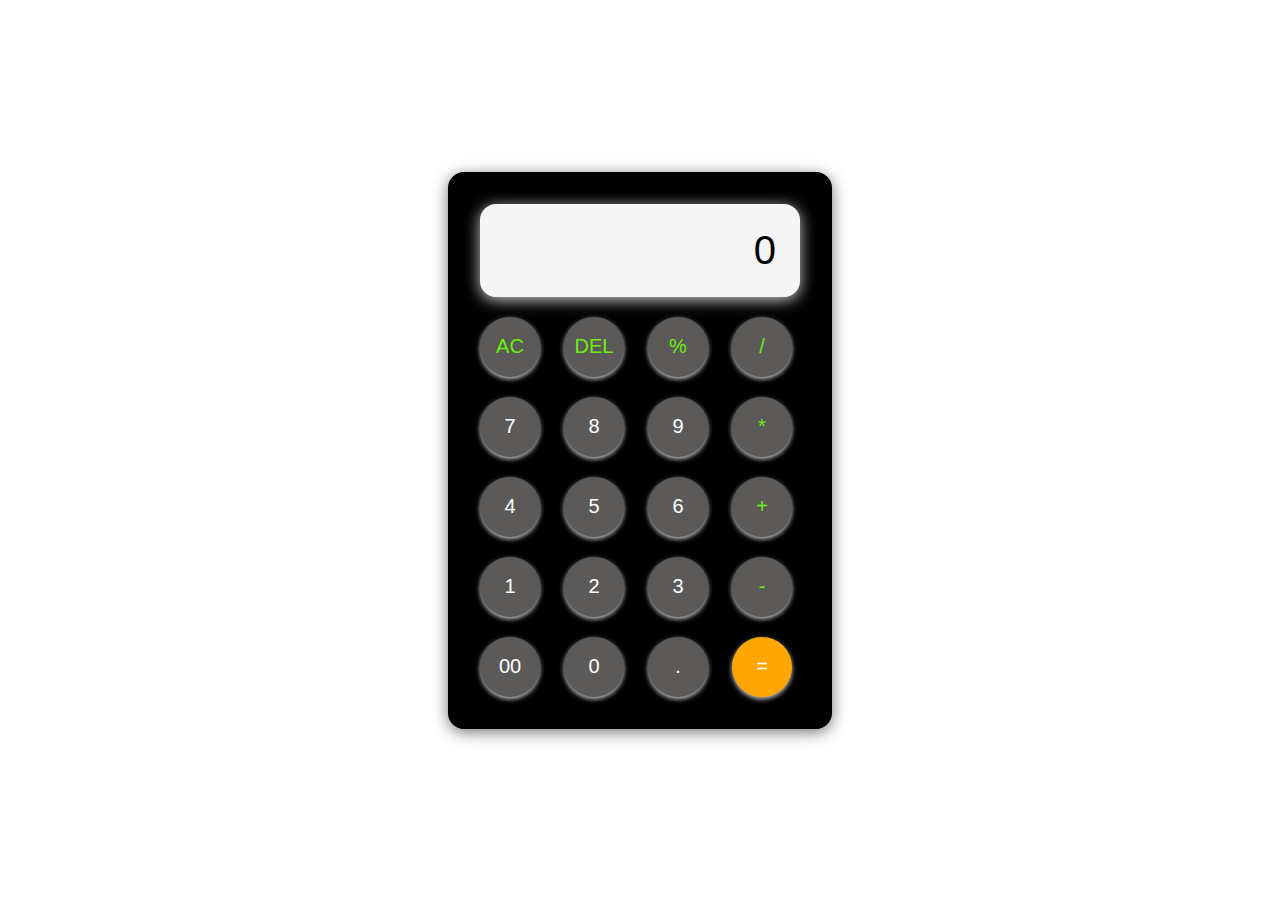
<file: calc/index.html>
<!DOCTYPE html>
<html lang="en">
<head>
    <meta charset="UTF-8">
    <meta name="viewport" content="width=device-width, initial-scale=1.0">
    <title>Calculator</title>
    <link rel="stylesheet" href="style.css" />
</head>
<body>
    <div class="container">
      <div class="calculator">
           <input type="text" id="inputBox" placeholder="0"/>
        <div class="row">
            <button class="button operator">AC</button>
            <button class="button operator">DEL</button>
            <button class="button operator">%</button>
            <button class="button operator">/</button>
        </div>
        <div class="row">
            <button class="button">7</button>
            <button class="button">8</button>
            <button class="button">9</button>
            <button class="button operator">*</button>
        </div>
        <div class="row">
            <button class="button">4</button>
            <button class="button">5</button>
            <button class="button">6</button>
            <button class="button operator">+</button>
        </div>
        <div class="row">
            <button class="button">1</button>
            <button class="button">2</button>
            <button class="button">3</button>
            <button class="button operator">-</button>
        </div>
        <div class="row">
            <button class="button">00</button>
            <button class="button">0</button>
            <button class="button">.</button>
            <button class="button equal">=</button>
        </div>
      </div>
    </div>
    <script src="script.js"></script>
</body>
</html>
</file>
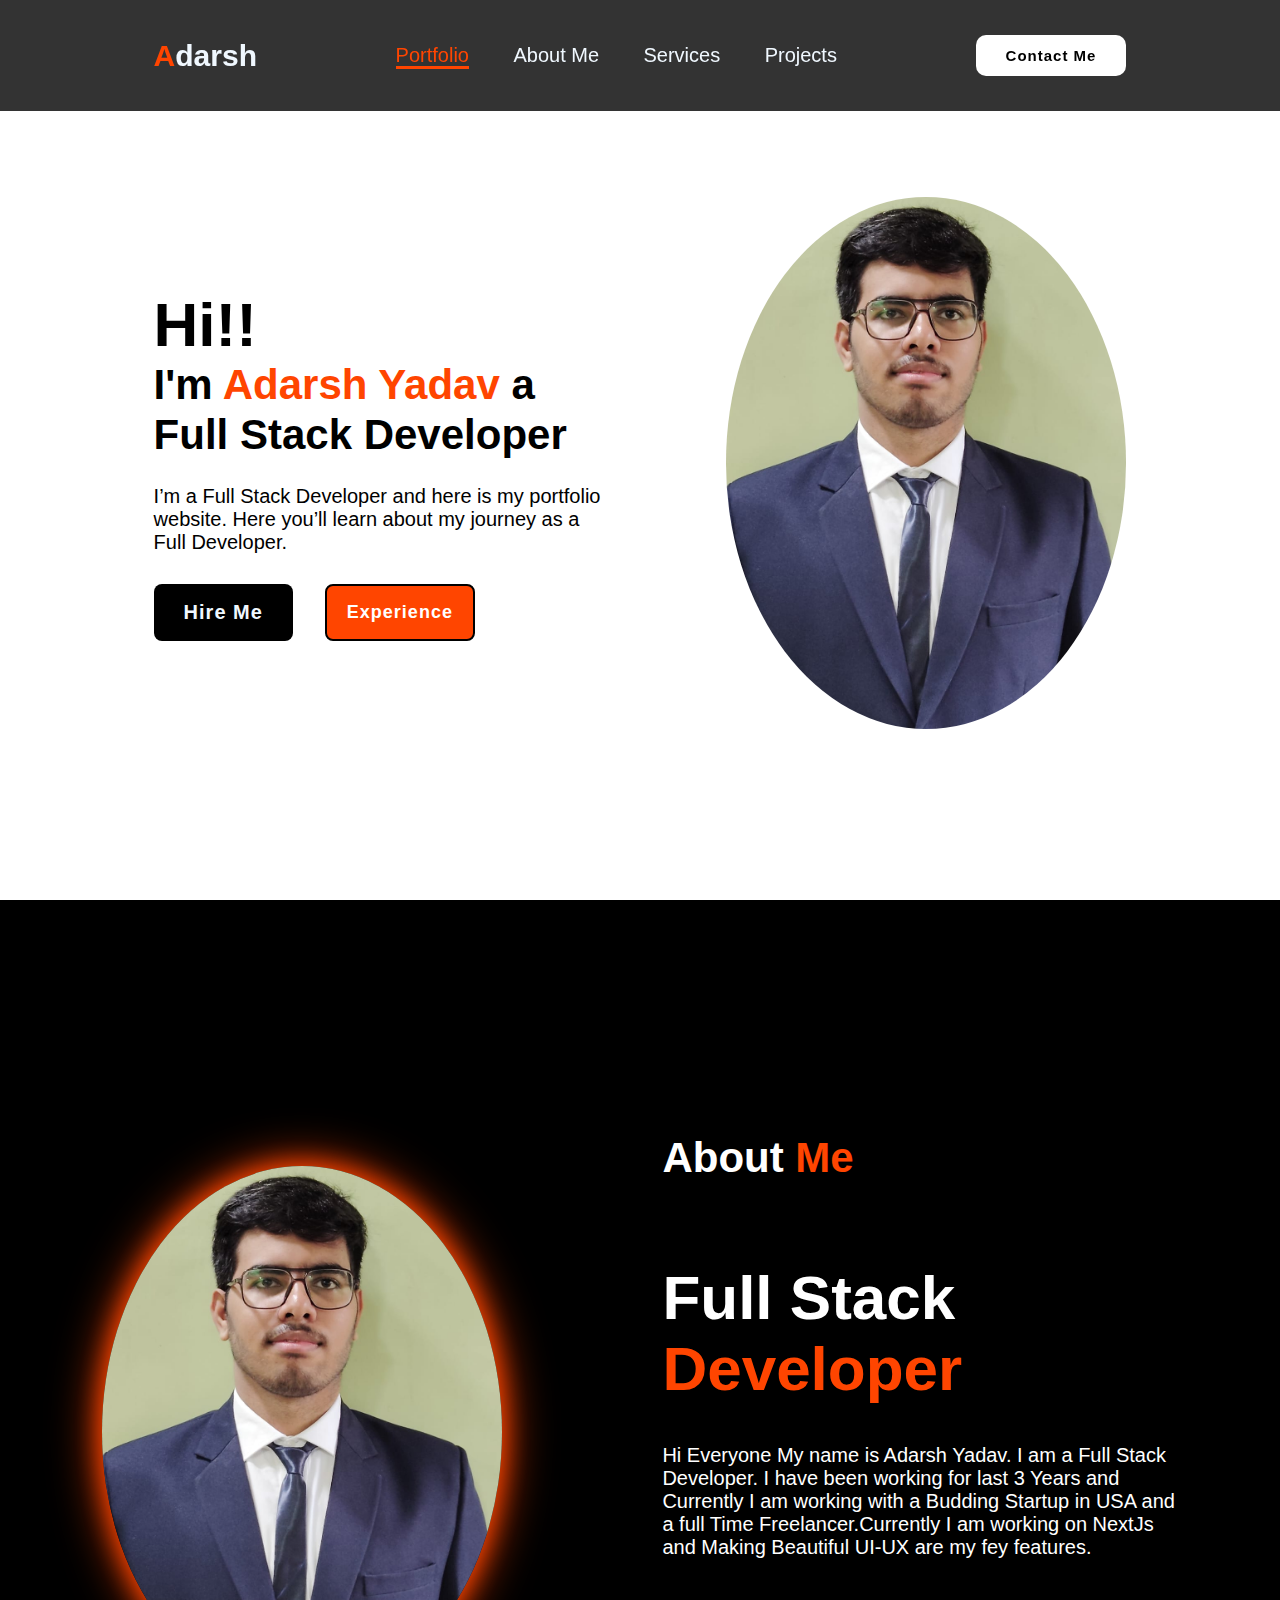
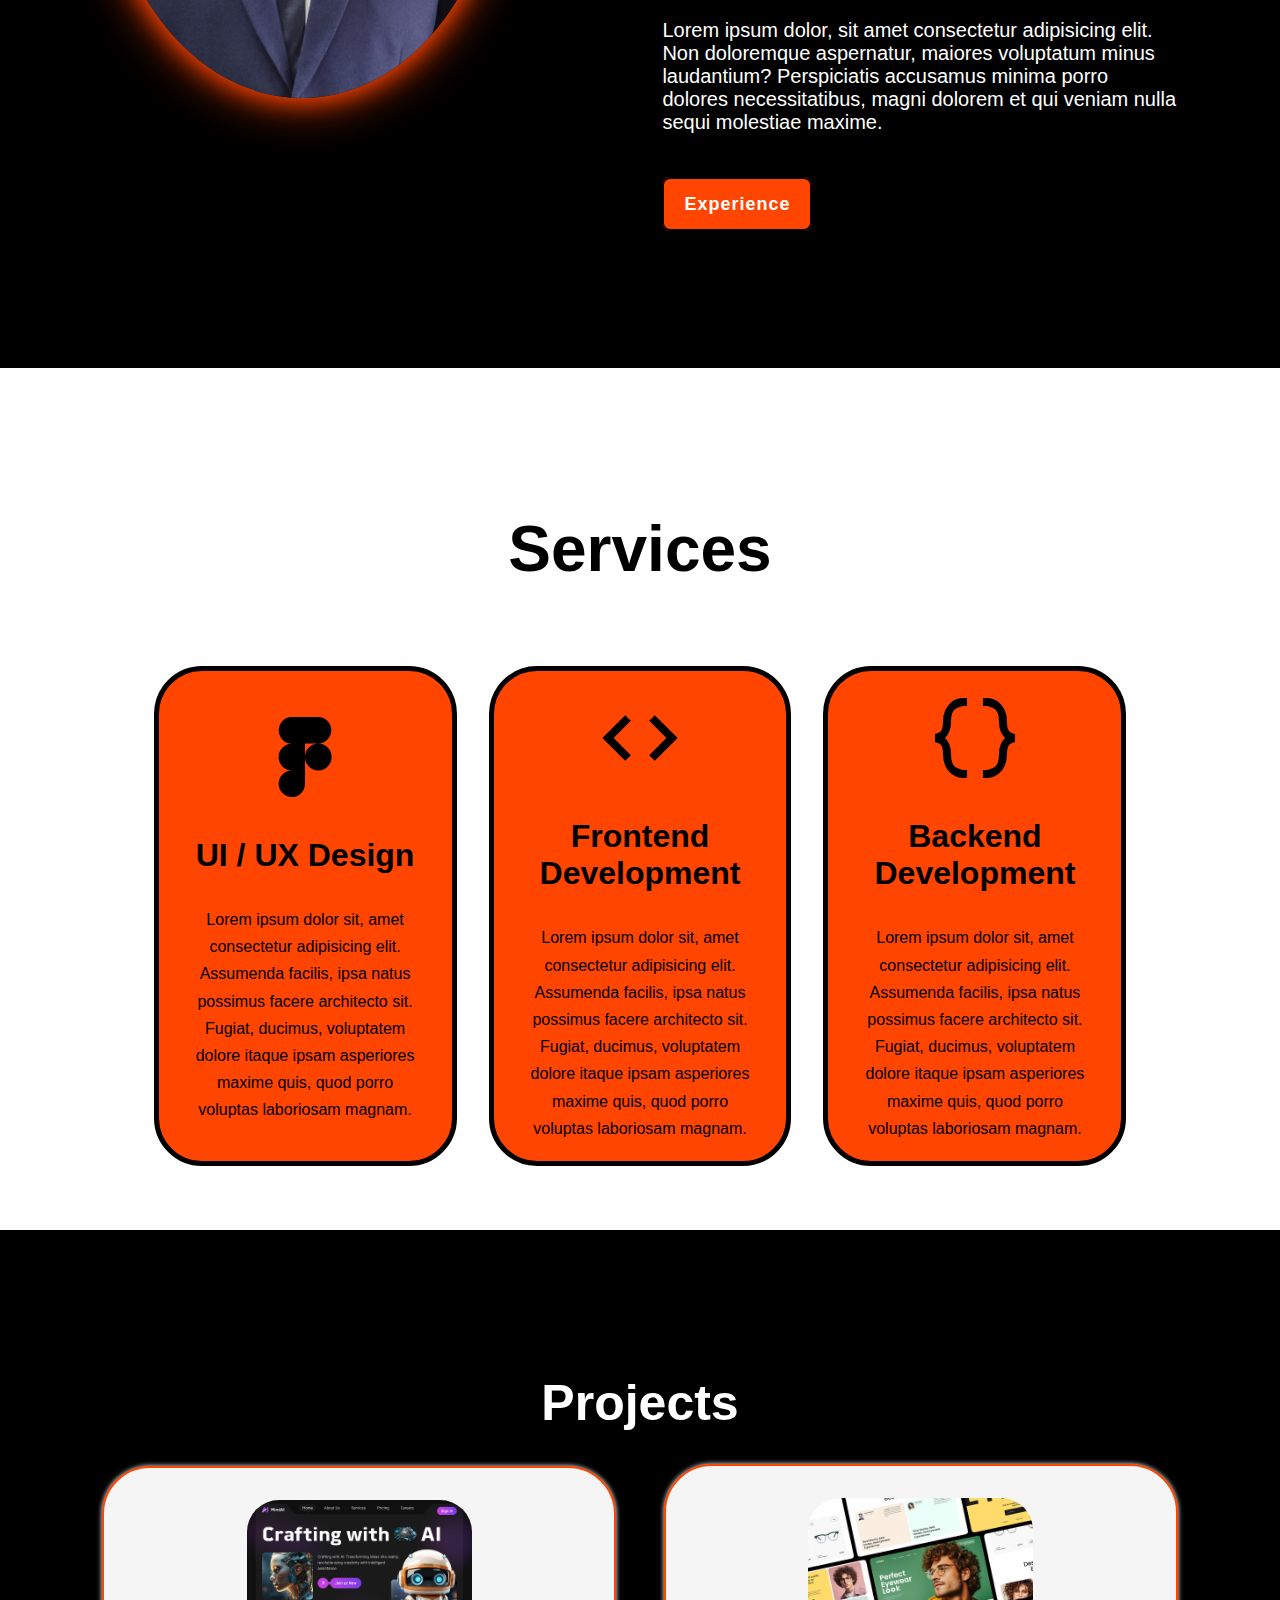
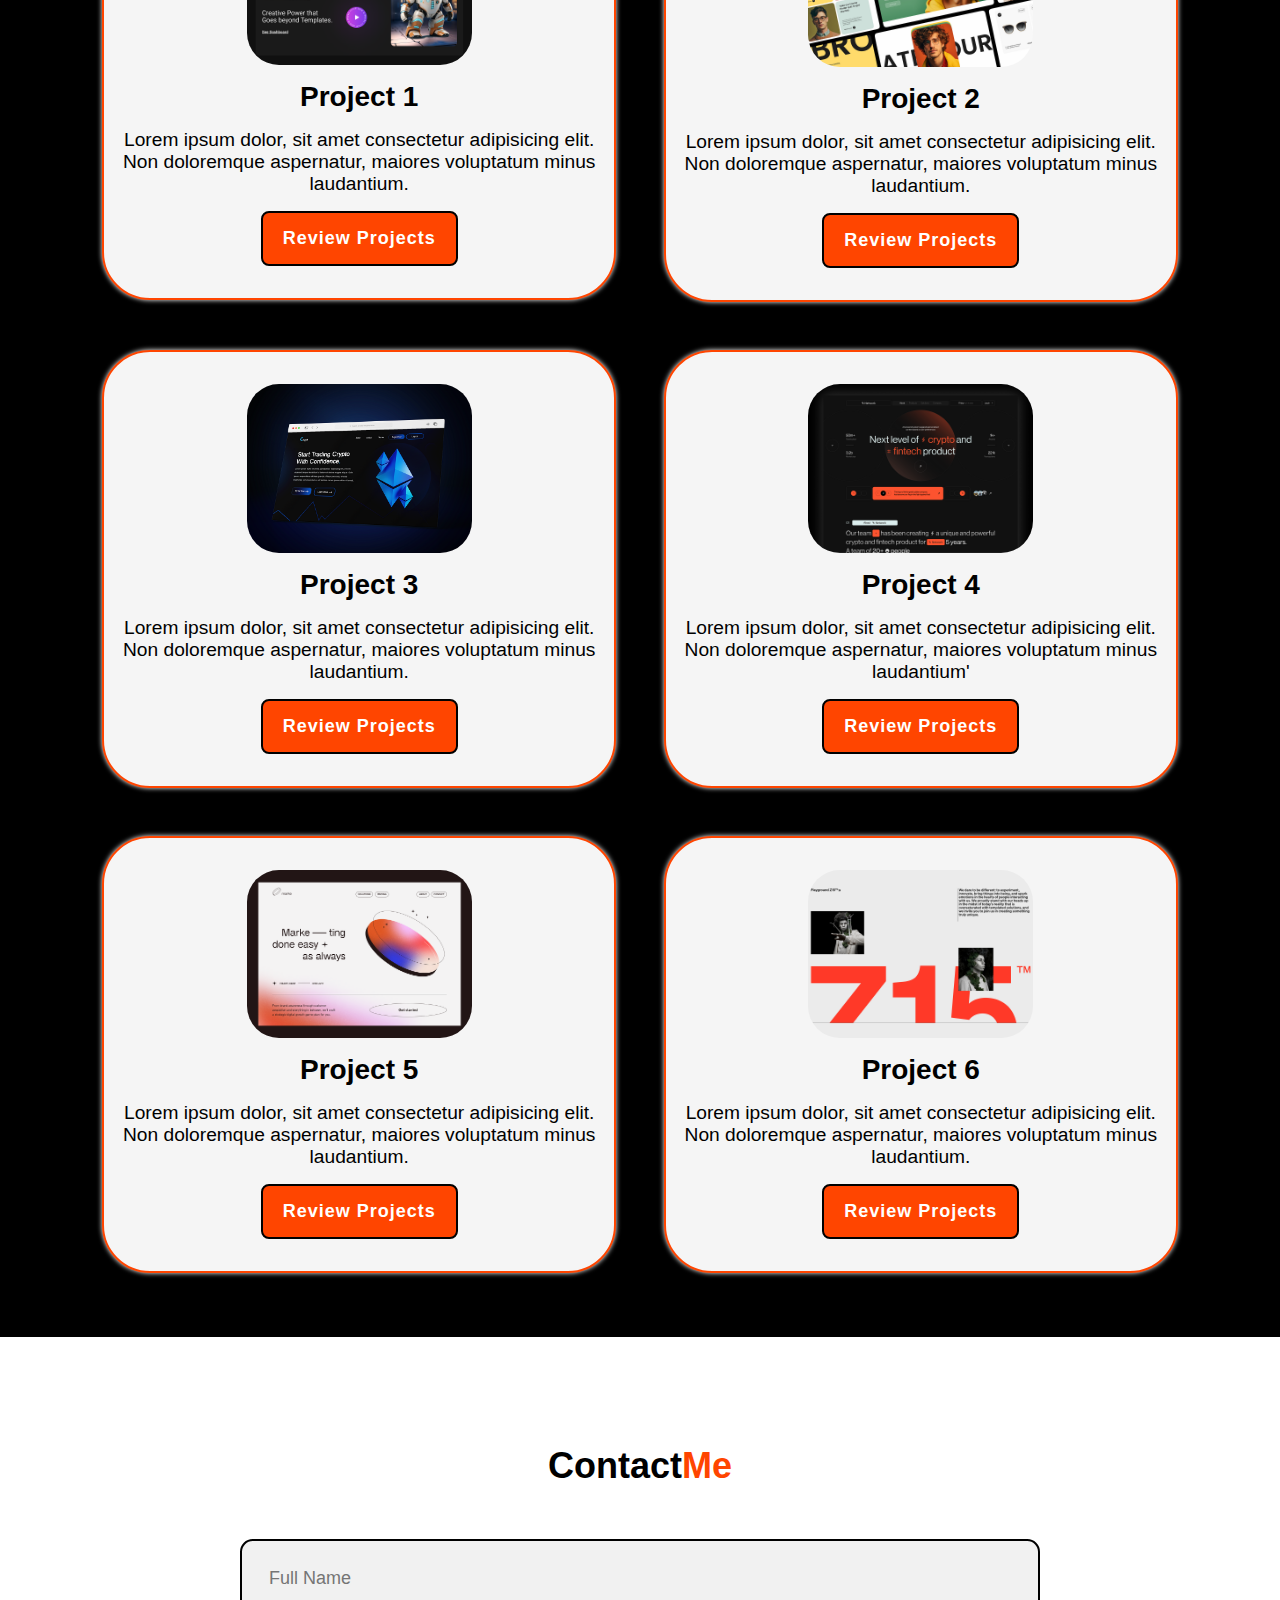
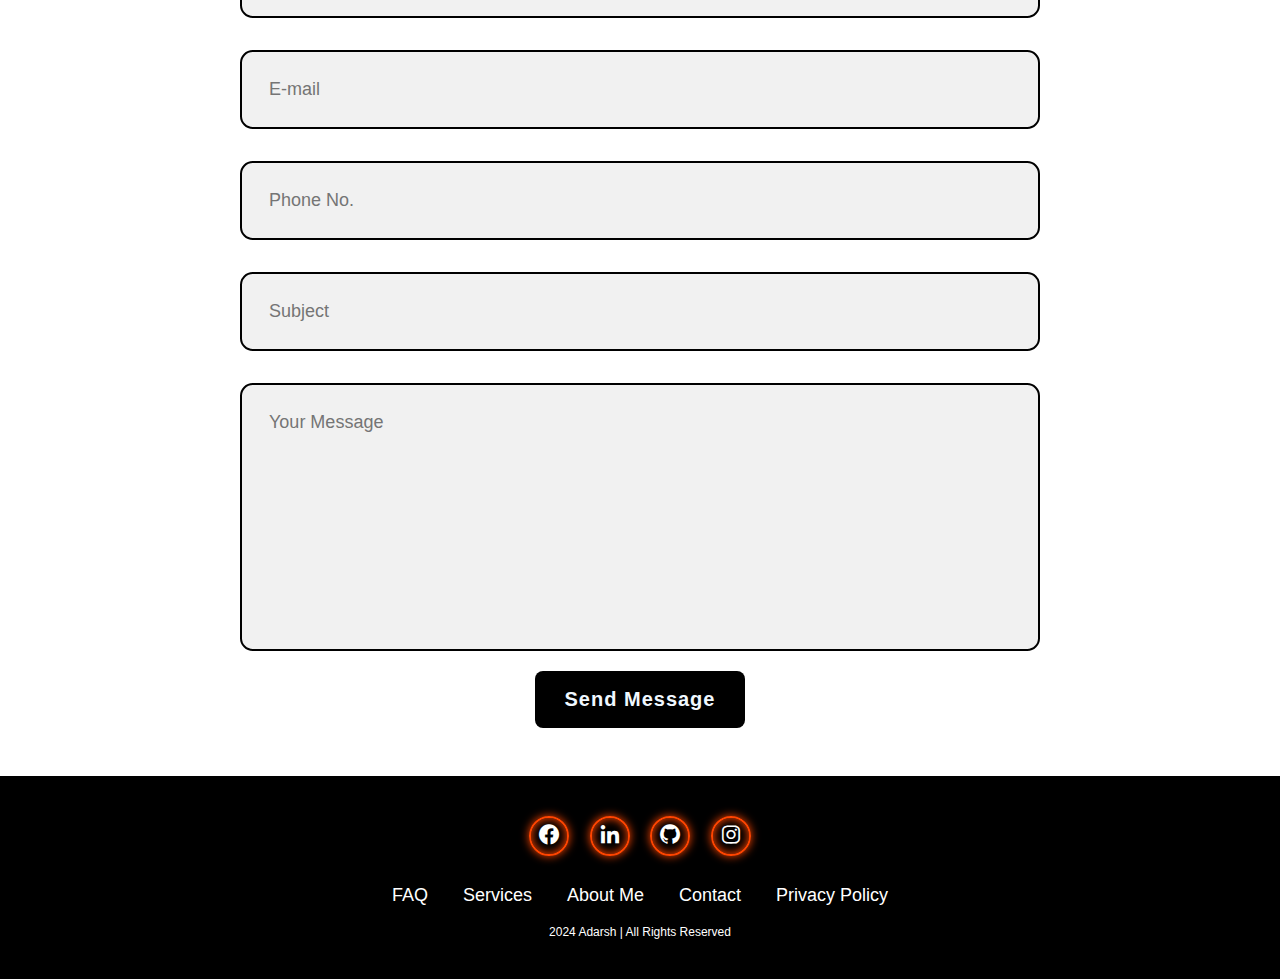
<file: portfolio/index.html>
<!DOCTYPE html>
<html lang="en">
<head>
    <meta charset="UTF-8">
    <meta name="viewport" content="width=device-width, initial-scale=1.0">
    <title>MY PORTFOLIO</title>
    <link rel="stylesheet" href="style.css">
    <link rel="shortcut icon" href="image/logo.jpg" type="image/x-icon">
    <link href='https://unpkg.com/boxicons@2.0.7/css/boxicons.min.css' rel='stylesheet'>
</head>
<body>



    <header class="header">
        <a href="#" class="logo"><span>A</span>darsh</a>

        <nav class="navbar">
          <li>
            <a href="#home" class="active">Portfolio</a>
            <a href="#about">About Me</a>
            <a href="#services">Services</a>
            <a href="#projects">Projects</a>
          </li>
        </nav>
       
        <a href="#contact" class="contact">Contact Me</a>

    </header>


    <section class="home" id="home">

        <div class="home-content">
            <h3>Hi!!</h3>
            <h1> I'm <span>Adarsh Yadav</span> a Full Stack Developer</h1>
            <p>I’m a Full Stack Developer and here is my portfolio website. Here
                you’ll learn about my journey as a Full Developer.</p>
            
                <div class="btn-box">
                <button class="btn-1">Hire Me</button>
                <button class="btn-2">Experience</button>
            </div>

        </div>

        <div class="img-box">
            <img src="image/per.jpeg" alt="">
        </div>

    </section>


    
    <section class="about" id="about">

        <div class="about-img">
            <img src="image/per.jpeg" alt="">
        </div>

        <div class="about-content">
            <h2 class="heading">About <span> Me</span></h2>
            <h3>Full Stack  <span> Developer</span></h3>
            <p>
              Hi Everyone My name is Adarsh Yadav. I am a Full Stack Developer.
              I have been working for last 3 Years and Currently I am working 
              with a Budding Startup in USA and a full Time Freelancer.Currently
              I am working on NextJs and Making Beautiful UI-UX are my fey 
              features.</p>
            <p>
              Lorem ipsum dolor, sit amet consectetur adipisicing elit. Non
              doloremque aspernatur, maiores voluptatum minus laudantium?
              Perspiciatis accusamus minima porro dolores necessitatibus, magni
              dolorem et qui veniam nulla sequi molestiae maxime.
            </p>
            <a href="#" class="btn-2">Experience</a>

        </div>

    </section>




    <section class="services" id="services">
      <h2 class="heading">Services</h2>

      <div class="services-container">
        <div class="service-box">
          <div class="service-info">
            <i class="bx bxl-figma"></i>
            <h4>UI / UX Design</h4>
            <p>Lorem ipsum dolor sit, amet 
              consectetur adipisicing elit. 
              Assumenda facilis, ipsa natus 
              possimus facere architecto sit. 
              Fugiat, ducimus, voluptatem 
              dolore itaque ipsam asperiores 
              maxime quis, quod porro voluptas 
              laboriosam magnam.</p>
          </div>
        </div>
        <div class="service-box">
          <div class="service-info">
            <i class="bx bx-code"></i>
            <h4>Frontend Development</h4>
            <p>Lorem ipsum dolor sit, amet 
              consectetur adipisicing elit. 
              Assumenda facilis, ipsa natus 
              possimus facere architecto sit. 
              Fugiat, ducimus, voluptatem 
              dolore itaque ipsam asperiores 
              maxime quis, quod porro voluptas 
              laboriosam magnam.</p>
          </div>
        </div>
        <div class="service-box">
          <div class="service-info">
            <i class="bx bx-code-curly"></i>
            <h4>Backend Development</h4>
            <p>Lorem ipsum dolor sit, amet 
              consectetur adipisicing elit. 
              Assumenda facilis, ipsa natus 
              possimus facere architecto sit. 
              Fugiat, ducimus, voluptatem 
              dolore itaque ipsam asperiores 
              maxime quis, quod porro voluptas 
              laboriosam magnam.</p>
          </div>
        </div>
      </div>

    </section>




    <section class="projects" id="projects">
      
      <h2 class="heading">Projects</h2>
      
      <div class="projects-box">

        <div class="project-card">          
          <img src="image/project1.png" alt="">
          <h3>Project 1</h3> 
          <p>Lorem ipsum dolor, sit amet consectetur adipisicing elit.
          Non doloremque aspernatur, maiores voluptatum minus laudantium.
          </p>
          <div class="btn-2">Review Projects</div>
        </div>

        <div class="project-card">
          <img src="image/project2.png" alt="">
          <h3>Project 2</h3>
          <p>Lorem ipsum dolor, sit amet consectetur adipisicing elit.
          Non doloremque aspernatur, maiores voluptatum minus laudantium.
          </p>
          <div class="btn-2">Review Projects</div>
        </div>

        <div class="project-card">
          <img src="image/project3.png" alt="">
          <h3>Project 3</h3>
          <p>Lorem ipsum dolor, sit amet consectetur adipisicing elit.
          Non doloremque aspernatur, maiores voluptatum minus laudantium.
          </p>
          <div class="btn-2">Review Projects</div>
        </div>

        <div class="project-card">
          <img src="image/project4.png" alt="">
          <h3>Project 4</h3>
          <p>Lorem ipsum dolor, sit amet consectetur adipisicing elit.
          Non doloremque aspernatur, maiores voluptatum minus laudantium'
          </p>
          <div class="btn-2">Review Projects</div>
        </div>

        <div class="project-card">
          <img src="image/project5.png" alt="">
          <h3>Project 5</h3>
          <p>Lorem ipsum dolor, sit amet consectetur adipisicing elit.
          Non doloremque aspernatur, maiores voluptatum minus laudantium.
          </p>
          <div class="btn-2">Review Projects</div>
        </div>

        <div class="project-card">
          <img src="image/project6.png" alt="">
          <h3>Project 6</h3>
          <p>Lorem ipsum dolor, sit amet consectetur adipisicing elit.
          Non doloremque aspernatur, maiores voluptatum minus laudantium.
          </p>
          <div class="btn-2">Review Projects</div>
        </div>

      </div>
    </section>




    <section class="contact-form" id="contact">
      <h2 class="contact-me">Contact<span>Me</span></h2>
      <form action="#">

        <div class="input-box">
          <input Type="text" placeholder="Full Name">
          <input type="email" placeholder="E-mail">
        </div>

        <div class="input-box">
          <input type="number" placeholder="Phone No.">
          <input type="text" placeholder="Subject">
        </div>

        <textarea name="" id="" cols="" rows="10" placeholder="Your Message"></textarea>
        <input type="submit" value="Send Message" Class="btn-1">

      </form>

    </section>



    <footer class="footer">
      <div class="social">
        <a href="#"><i class='bx bxl-facebook-circle'></i></i></a>
        <a href="#"><i class='bx bxl-linkedin'></i></a>
        <a href="#"><i class='bx bxl-github'></i></a>
        <a href="#"><i class='bx bxl-instagram'></i></a>
      </div>

      <ul class="list">
        <li>
          <a href="#">FAQ</a>
        </li>
        <li>
          <a href="#services">Services</a>
        </li>
        <li>
          <a href="#about">About Me</a>
        </li>
        <li>
          <a href="#contact">Contact</a>
        </li>
        <li>
          <a href="#">Privacy Policy</a>
        </li>
      </ul>
      <p class="copyright">2024 Adarsh | All Rights Reserved</p>
    </footer>
  
  
  
    <script>
      window.addEventListener('scroll', function() {
          var header = document.querySelector('.header');
          if (window.scrollY > 0) {
              header.classList.add('header-scroll');
          } else {
              header.classList.remove('header-scroll');
          }
      });
    </script>
</body>
</html>
</file>
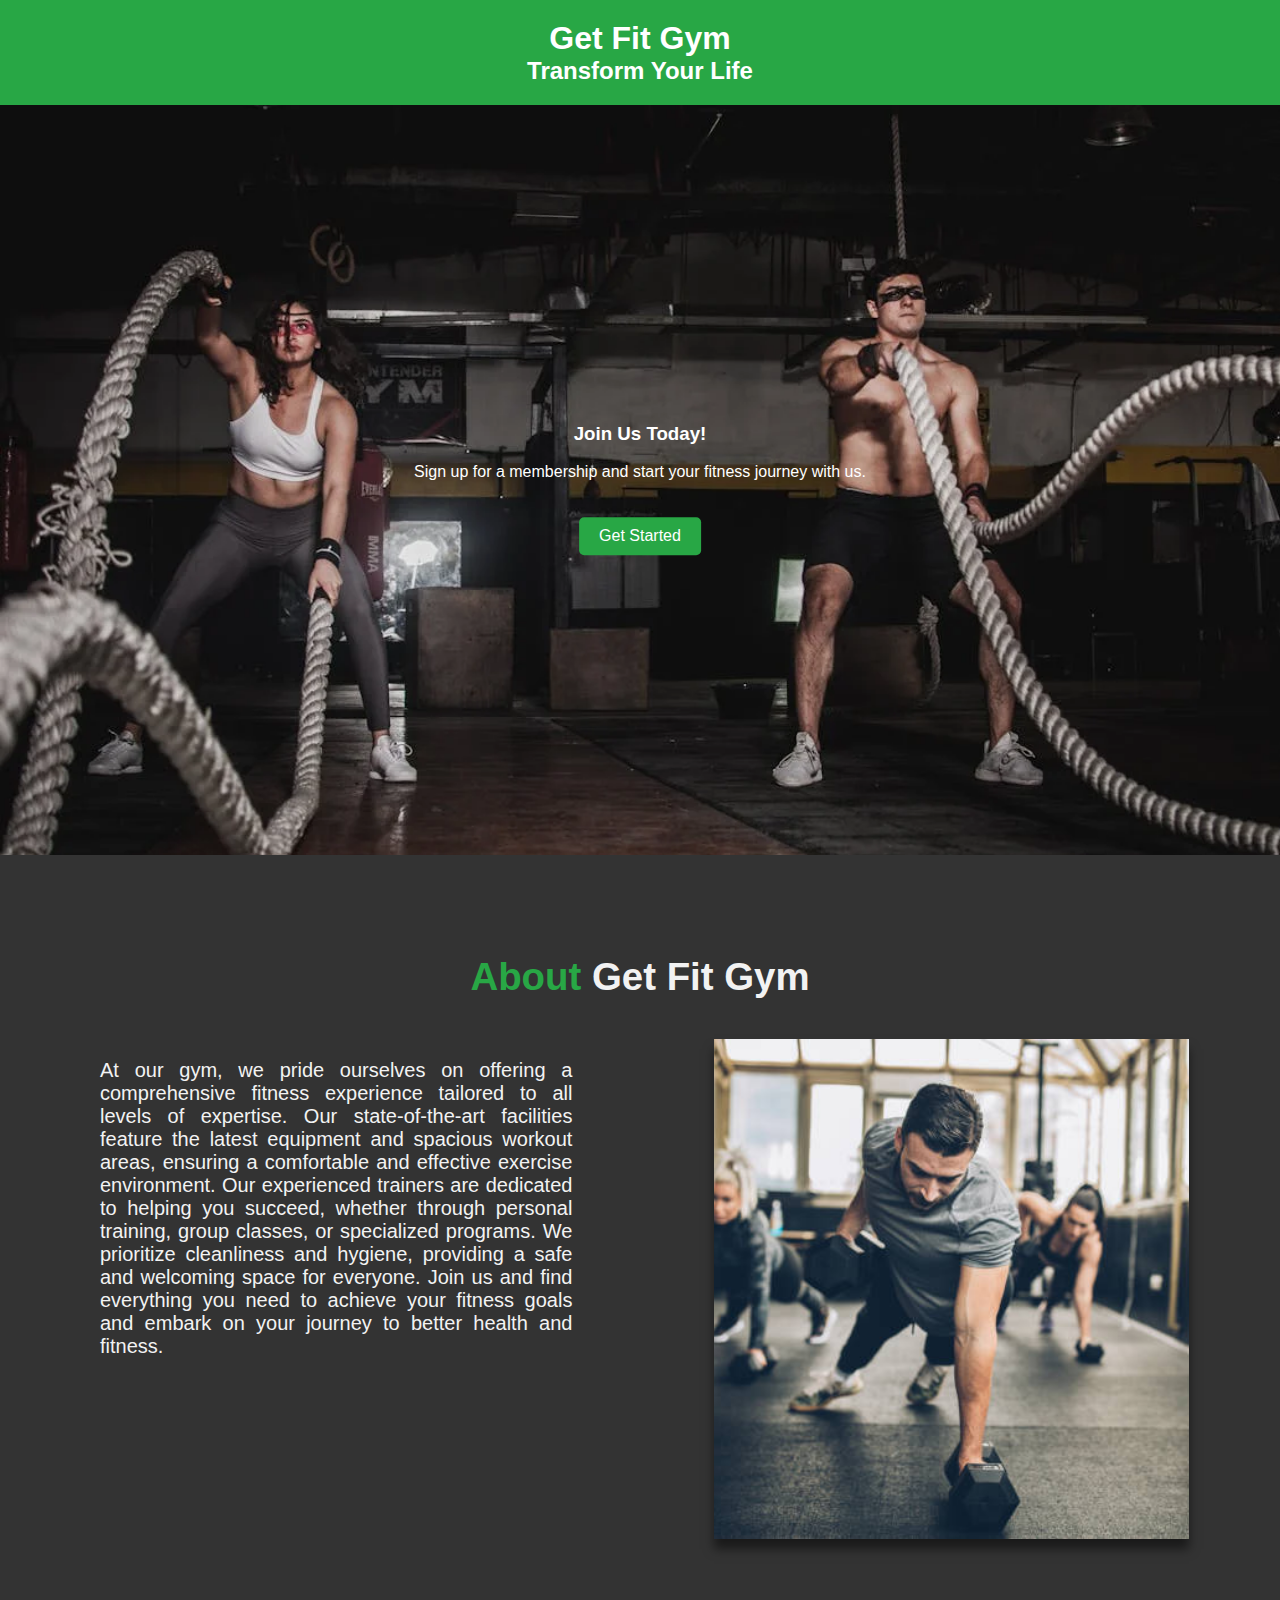
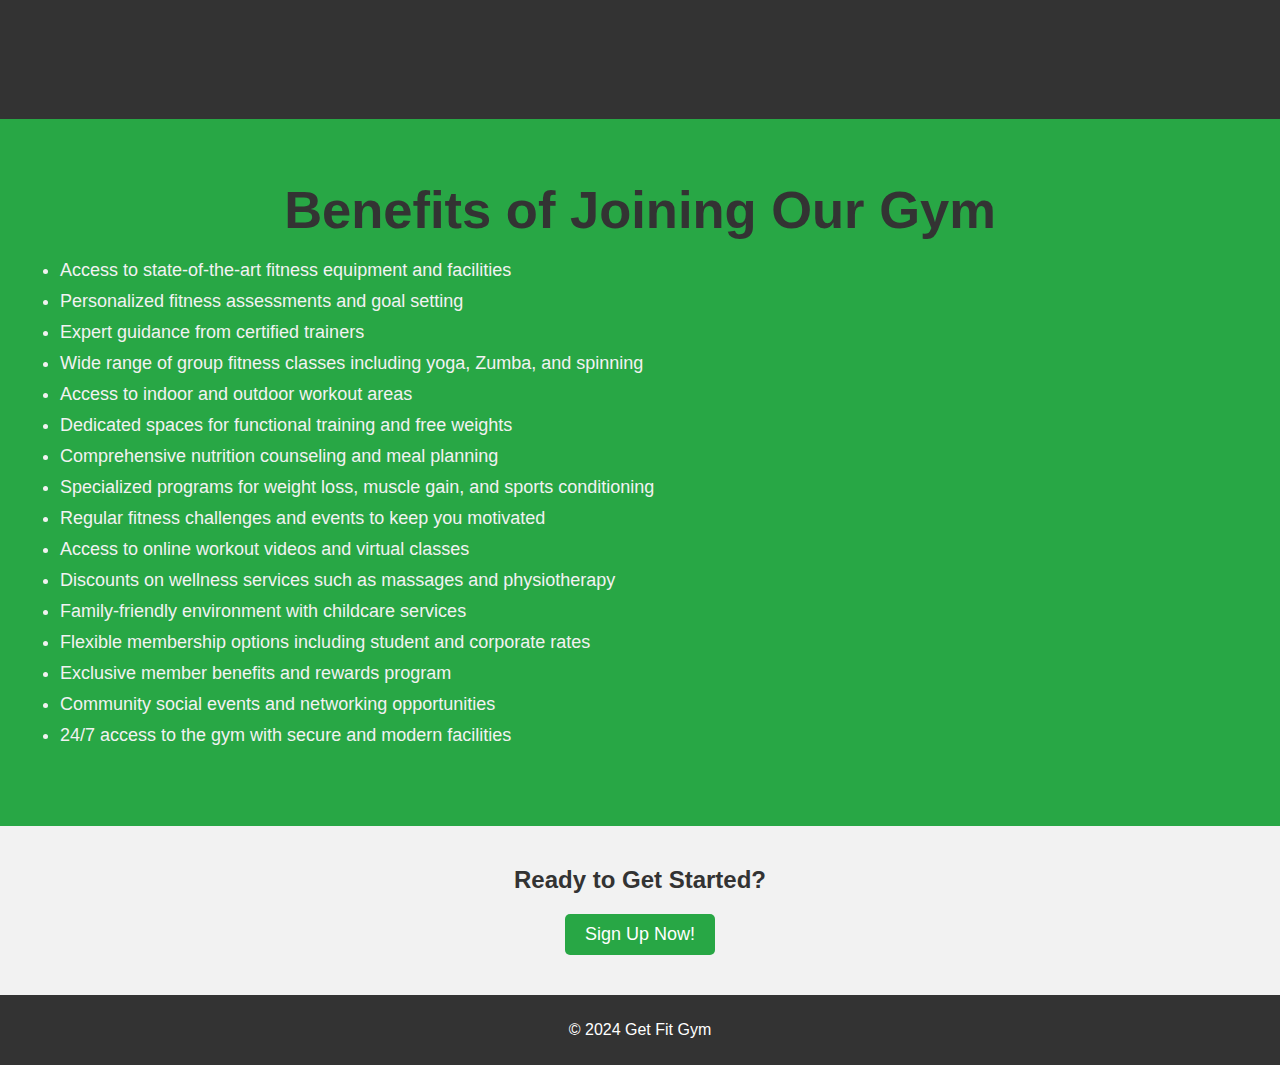
<file: landing page/first.html>
<!DOCTYPE html>
<html lang="en">
<head>
  <meta charset="UTF-8">
  <meta name="viewport" content="width=device-width, initial-scale=1.0">
  <title>Get Fit Gym - Transform Your Life</title>
  <link rel="stylesheet" href="styles.css">
</head>
<body>

  <header>
    <h1>Get Fit Gym</h1>
    <h2>Transform Your Life</h2>
  </header>

  <section class="hero" id="main">
    <img src="images/pic2.webp" alt="Gym hero image">
    <div class="hero-text">
      <h3>Join Us Today!</h3>
      <p>Sign up for a membership and start your fitness journey with us.</p>
      <a href="#main">Get Started</a>
    </div>
  </section>

  <section class="about" id="about">
    <div class="main">
      <h2><span>About</span> Get Fit Gym</h2>
    </div>
    <div class="content">
      <div class="cols">
        <p>At our gym, we pride ourselves on offering a comprehensive fitness experience tailored to all levels of expertise. 
          Our state-of-the-art facilities feature the latest equipment and spacious workout areas, ensuring a comfortable and 
          effective exercise environment. Our experienced trainers are dedicated to helping you succeed, whether through 
          personal training, group classes, or specialized programs. We prioritize cleanliness and hygiene, providing a safe 
          and welcoming space for everyone. Join us and find everything you need to achieve your fitness goals and embark on 
          your journey to better health and fitness.</p>
      </div>
      <div class="cols">
        <div class="box">
          <img src="images/pic3.jpg" alt="About our gym">
        </div>
      </div>
    </div>
  </section>

  <section class="benefits">
    <h2>Benefits of Joining Our Gym</h2>
    <ul>
      <li>Access to state-of-the-art fitness equipment and facilities</li>
      <li>Personalized fitness assessments and goal setting</li>
      <li>Expert guidance from certified trainers</li>
      <li>Wide range of group fitness classes including yoga, Zumba, and spinning</li>
      <li>Access to indoor and outdoor workout areas</li>
      <li>Dedicated spaces for functional training and free weights</li>
      <li>Comprehensive nutrition counseling and meal planning</li>
      <li>Specialized programs for weight loss, muscle gain, and sports conditioning</li>
      <li>Regular fitness challenges and events to keep you motivated</li>
      <li>Access to online workout videos and virtual classes</li>
      <li>Discounts on wellness services such as massages and physiotherapy</li>
      <li>Family-friendly environment with childcare services</li>
      <li>Flexible membership options including student and corporate rates</li>
      <li>Exclusive member benefits and rewards program</li>
      <li>Community social events and networking opportunities</li>
      <li>24/7 access to the gym with secure and modern facilities</li>
    </ul>
  </section>

  <section class="call-to-action">
    <h2>Ready to Get Started?</h2>
    <a href="#main" >Sign Up Now!</a>
  </section>

  <footer>
    <p>&copy; 2024 Get Fit Gym</p>
  </footer>

</body>
</html>
</file>
<file: calc/style.css>
*{
  margin: 0;
  padding: 0;
  box-sizing: border-box;
}
body{
  width: 100%;
  height: 100vh;
  display: flex;
  justify-content: center;
  align-items: center;
  background: #ffffff;
}
.calculator{
  border: 2.5px solid black;
  padding: 20px;
  border-radius: 16px;
  background: black;
  box-shadow: 0px 3px 15px rgba(113, 115, 119, 1);
}
button{
  border: none;
  width: 60px;
  height: 60px;
  margin: 10px;
  border-radius: 75%;
  background: #5b5a58;
  color: #ffffff;
  font-size: 20px;
  cursor: pointer;
  box-shadow: 0 2px 5px rgba(255, 254, 254, 0.8);
  transition: background-color 0.3s ease, transform 0.2s ease;
}
button:active {
  transform: scale(0.95);
}
input{
  width: 320px;
  border: none;
  border-radius: 16px;
  padding: 24px;
  margin: 10px;
  background-color: whitesmoke;
  font-size: 40px;
  text-align: right;
  cursor: pointer;
  box-shadow: 0px 3px 15px rgba(255, 255, 255, 0.8);
 
}
.equal{
  background-color: rgb(255, 166, 0);
}
input::placeholder{
  color:black;
}
.operator{
  color: #6dee0a;
}
</file>
<file: portfolio/style.css>
* {
  margin: 0;
  padding: 0;
  box-sizing: border-box;
  font-family: 'Poppins', sans-serif;
  text-decoration: none;
  list-style: none;
}

.header {
  position: fixed;
  top: 0;
  left: 0;
  width: 100%;
  padding: 35px 12%;
  background: black;
  backdrop-filter: blur(10px); 
  display: flex;
  justify-content: space-between;
  align-items: center;
  z-index: 100;
  transition: background-color 0.3s ease;
  background: rgba(0, 0, 0, 0.8);
}
.header-scroll {
  background-color: rgba(0, 0, 0, 0.5); 
}
.logo {
  font-size: 30px;
  color: aliceblue;
  font-weight: 600;
  transition: 0.2s ease;
}

.logo:hover {
  color: orangered;
  text-shadow: 0 0 25px orangered, 0 0 50px orangered;
  transform: scale(1.1);
}

span {
  color: orangered;
}

.navbar a {
  font-size: 20px;
  color: aliceblue;
  font-weight: 500;
  margin: 0 20px;
  border-bottom: 3px solid transparent;
  transition: 0.3s ease;
}

.navbar a:hover,
.navbar a.active {
  color: orangered;
  border-bottom: 3px solid orangered;
}

.contact {
  padding: 10px 28px;
  background-color: white;
  color: black;
  border: 2px solid transparent;
  border-radius: 10px;
  font-size: 15px;
  letter-spacing: 1px;
  font-weight: 600;
  transition: 0.3s ease;
}

.contact:hover {
  background-color: orangered;
  box-shadow: 0 0 25px orangered;
  color: white;
}

.home {
  width: 100%;
  min-height: 100vh;
  background: white;
  display: flex;
  align-items: center;
  gap: 7em;
  padding: 30px 12% 0;
}

.home-content {
  max-width: 800px;
}

.home-content h3 {
  font-size: 62px;
}

.home-content h1 {
  font-size: 42px;
  line-height: 1.2;
}

.home-content p {
  font-size: 20px;
  margin: 25px 0 30px;
}

.btn-box {
  width: 350px;
  display: flex;
  gap: 2em;
}

.btn-1 {
  padding: 15px 28px;
  background-color: black;
  color: aliceblue;
  border: 2px solid transparent;
  border-radius: 8px;
  font-size: 20px;
  letter-spacing: 1px;
  font-weight: 600;
  transition: 0.3s ease;
  cursor: pointer;
}

.btn-1:hover {
  background-color: white;
  color: black;
  border: 2px solid black;
}

.btn-2 {
  padding: 15px 20px;
  background-color: orangered;
  color: white;
  border: 2px solid black;
  font-size: 18px;
  border-radius: 8px;
  letter-spacing: 1px;
  font-weight: 600;
  transition: 0.3s ease;
  cursor: pointer;
}

.btn-2:hover {
  background-color: white;
  color: orangered;
}

.img-box img {
  border-radius: 50%;
  width: 400px;
}

::-webkit-scrollbar {
  width: 15px;
}

::-webkit-scrollbar-thumb {
  background-color: orangered;
}

::-webkit-scrollbar-track {
  background-color: rgba(0, 0, 0, 0.6);
  width: 50px;
}

.about {
  display: flex;
  justify-content: center;
  align-items: center;
  padding: 12% 8%;
  gap: 10em;
  background: black;
}

.about-content h2 {
  text-align: left;
  color: white;
  font-size: 42px;
}

.about-img img {
  position: relative;
  width: 400px;
  box-shadow: 0 0 25px orangered, 0 0 50px orangered;
  border-radius: 50%;
}

.about-content h3 {
  font-size: 62px;
  color: white;
}

.about-content p {
  color: white;
  font-size: 20px;
  margin: 2em 0 3em;
}

.contact-form h2 {
  text-align: center;
  margin-top: 3em;
  margin-bottom: 1em;
  font-size: 36px;
}

.contact-form form {
  max-width: 50em;
  margin: 1rem auto;
  text-align: center;
  margin-bottom: 3em;
}

.contact-form form .input-box {
  display: flex;
  justify-content: center;
  flex-wrap: wrap;
}

.contact-form form .input-box input,
.contact-form form textarea {
  width: 100%;
  padding: 1.5em;
  font-size: 18px;
  color: black;
  background: rgb(241, 241, 241);
  border: 2px solid black;
  border-radius: 0.8rem;
  margin: 1rem 0;
  resize: none;
}

.footer {
  position: relative;
  bottom: 0;
  width: 100%;
  padding: 40px 0;
  background: black;
}

.footer .social {
  text-align: center;
  padding-bottom: 25px;
  color: white;
}

.footer .social a {
  font-size: 24px;
  color: white;
  border: 2px solid orangered;
  width: 40px;
  height: 40px;
  line-height: 38px;
  display: inline-block;
  text-align: center;
  border-radius: 50%;
  margin: 0 8px;
  box-shadow: inset 0 0 10px orangered, 0 0 10px orangered;
  transition: 0.3s ease;
}

.footer .social a:hover {
  transform: scale(1.2) translateY(-10px);
  color: orangered;
  border: 2px solid orangered;
}

.footer ul {
  margin-top: 0;
  padding: 0;
  font-size: 18px;
  line-height: 1.6;
  margin-bottom: 0;
  text-align: center;
}

.footer ul li a {
  color: white;
  border-bottom: 3px solid transparent;
  transition: 0.3s ease;
}

.footer ul li a:hover {
  border-bottom: 3px solid orangered;
}

.footer ul li {
  display: inline-block;
  padding: 0 15px;
}

.footer .copyright {
  margin-top: 15px;
  text-align: center;
  font-size: 12px;
  color: white;
}
.projects{
  background-color: black;
  padding: 5% 8%;
}
.projects h2 {
  text-align: center;
  color: white; 
  font-size: 50px;
  margin-bottom: 2rem;
}
.projects-box{
  display: grid;
  grid-template-columns: repeat(auto-fit,minmax(350px, 1fr));
  place-items: center;
  gap: 3rem;
  row-gap: 3rem;
}
.project-card{
  display: flex;
  flex-direction: column;
  align-items: center;
  justify-content: center;
  text-align: center;
  background-color: whitesmoke;
  border: 2px solid orangered;
  border-radius: 3rem;
  gap: 1rem;
  padding: 2rem 1rem;
  overflow: hidden;
  cursor: pointer;
  box-shadow: 0 0 5px white;
  transition: 0.3s ease;
  max-height: 550px;
}
.project-card:hover{
  box-shadow: 0 0 25px orangered,
              0 0 50px orangered;
  transform: scale(1.02);          
}
.project-card img{
  max-width: 225px;
  border-radius: 2em;
  object-fit: cover;
}
.project-card h3{
  font-size: 1.75rem;
}
.project-card p{
  font-size: 1.2rem;
}
::-webkit-scrollbar {
  width: 15px;
}

::-webkit-scrollbar-thumb {
  background-color: orangered;
}

::-webkit-scrollbar-track {
  background-color: rgba(0, 0, 0, 0.6);
  width: 50px;
}
.heading{
  text-align: center;
  font-size: 4rem;
  margin: 5rem 0;
}
.services{
  background-color: white;
  color: black;
  padding: 5% 12%;
}
.services h2{
  color:black;
}
.services-container{
  display: grid;
  grid-template-columns: repeat(auto-fit, minmax(300px,1fr));
  align-items: center;
  gap: 2rem;
}
.service-box{
  display: flex;
  justify-content: center;
  align-items: center;
  background-color:orangered;
  height: 500px;
  color: black;
  border-radius: 3rem;
  cursor: pointer;
  border: 5px solid transparent;
  transition: 0.4s ease-in-out;
  border:5px solid black;
}
.service-box:hover{
  transform: scale(1.05);
  box-shadow: 0 10px 20px black;
  background-color: black; 
  color: orangered;
  border: 5px solid orangered;
}
.service-info{
  display: flex;
  flex-direction: column;
  text-align: center;
  justify-content: center;
  padding: 2rem;
}
.service-info h4{
  font-size: 2rem;
  margin: 2rem 0;
  font-weight: 600;
}
.service-info p{
  font-size: 1rem;
  font-weight: 500;
  line-height: 1.7;
}
.service-info i{
  font-size: 6rem;
}
</file>
<file: landing page/styles.css>
body {
    font-family: Arial, sans-serif;
    margin: 0;
    padding: 0;
    color: #333;
  }
  
  header {
    background-color: #28a745;
    color: #fff;
    padding: 20px;
    text-align: center;
  }
  
  h1, h2 {
    margin: 0;
  }
  
  .hero {
    display: flex;
    align-items: center;
    height: 750px;
    position: relative;
  }
  
  .hero img {
    width: 100%;
    height: 100%;
    object-fit: cover;
  }
  
  .hero-text {
    position: absolute;
    top: 50%;
    left: 50%;
    transform: translate(-50%, -50%);
    color: #fff;
    text-align: center;
  }
  
  .hero-text a {
    background-color: #28a745;
    color: #fff;
    padding: 10px 20px;
    text-decoration: none;
    border-radius: 5px;
    margin-top: 20px;
    display: inline-block;
  }
  .about{
    width:100%;
  }
  .main{
    width: 100%;
    text-align: center;
    padding-bottom: 20px; 
    background-color: #333;
  }
  .main h2{
    font-size: 3vw;
    position: relative;
    text-align: center;
    padding-top: 100px;
    display: inline-block;
    color: #f2f2f2;
  }
  span{
    color:#28a745;
  }
  .content{
    position:relative;
    display:flex;
    width: 96%;
    padding: 0 30px;
    justify-content: center;
    background-color:#333;
    height: 700px;
  }
  .about .content .cols{
    position:relative;
    width: 50%;
    height: 100%;
    padding: 20px 70px;
  }
  .about .content .cols p{
    font-size: 20px;
    margin-right: 2px;
    color:#f2f2f2;
    text-align: justify;
  }
  .about .content .cols .box{
    position: relative;
    height: 500px;
    box-shadow: 0 10px 10px rgba(0,0,0,0.5);
  }
  .about .content .cols .box img{
    position: absolute;
    top: 0;
    left: 0;
    height:100%;
    width: 100%;
    object-fit:cover;
  }
  .benefits {
    padding: 60px;
    text-align: center;
    background: #28a745;
    color:#333;
    font-size:35px;
  } 
  .benefits ul {
    list-style: disc;
    padding: 0;
    margin: 20px 0;
    color: #f2f2f2;
    text-align: left;
    max-width: 800px;
  }
  
  .benefits li {
    margin-bottom: 10px;
    font-size: 18px;
    direction: ltr; 
    text-align:left;
  }
  
  .call-to-action {
    background-color: #f2f2f2;
    padding: 40px;
    text-align: center;
    display: flex;
    flex-direction: column;
    align-items: center;
  }
  .call-to-action h2 {
    margin-bottom: 20px;
  }
  
  .call-to-action a {
    background-color: #28a745;
    color: #fff;
    padding: 10px 20px;
    text-decoration: none;
    border-radius: 5px;
    font-size: 18px;
  }
  
  footer {
    background-color: #333;
    color: #fff;
    padding: 10px;
    text-align: center;
  }
</file>
